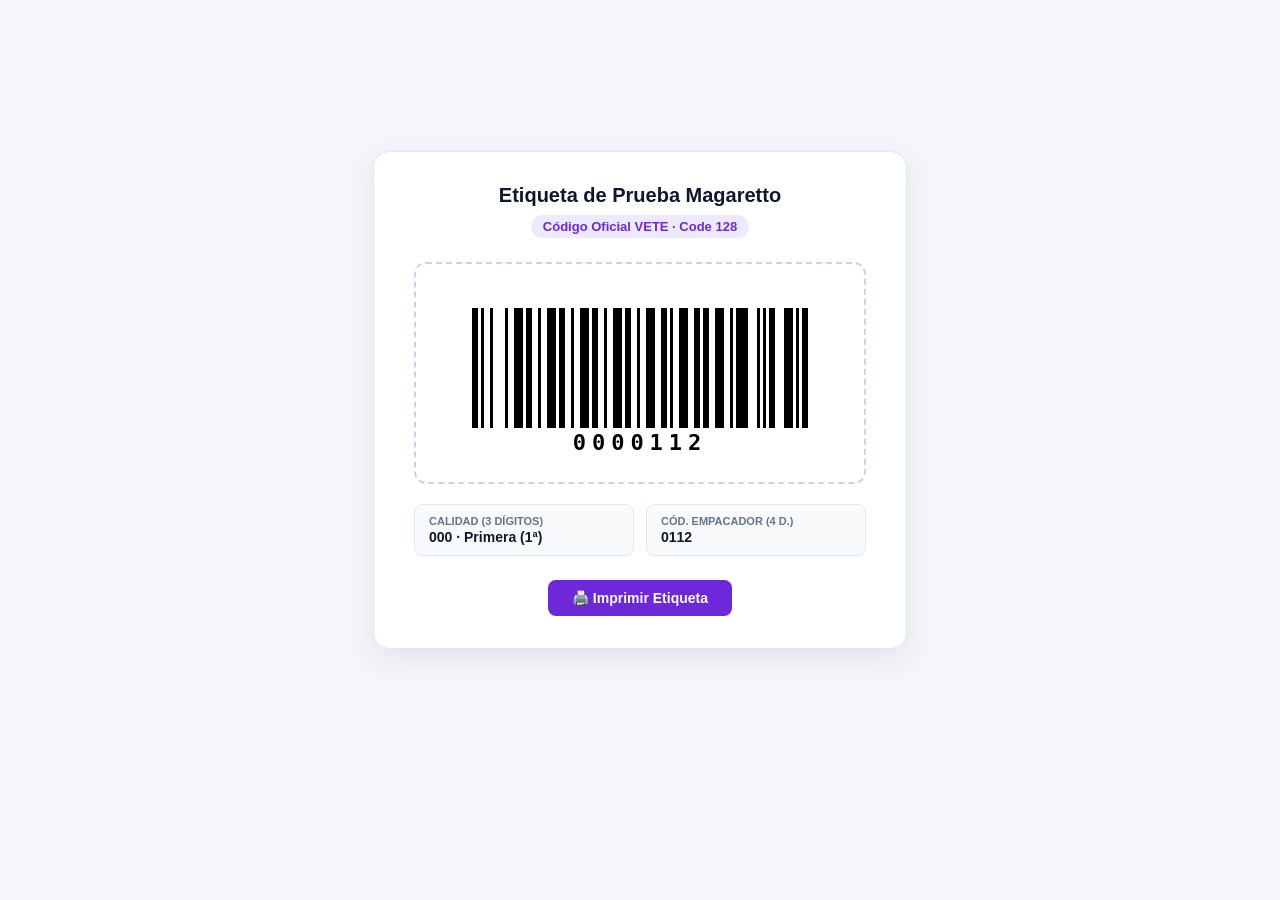
<file: ver_codigo_0000112.html>
<!DOCTYPE html>
<html lang="es">
<head>
  <meta charset="UTF-8">
  <title>Código de Barra: 0000112 - Magaretto</title>
  <style>
    body {
      font-family: -apple-system, BlinkMacSystemFont, "Segoe UI", Roboto, sans-serif;
      background: #F4F6FB;
      margin: 0;
      padding: 40px 20px;
      display: flex;
      flex-direction: column;
      align-items: center;
      justify-content: center;
      min-height: 80vh;
    }
    .card {
      background: #FFFFFF;
      border-radius: 16px;
      padding: 32px 40px;
      box-shadow: 0 10px 30px rgba(0,0,0,0.08);
      text-align: center;
      max-width: 520px;
      border: 1px solid #E2E8F0;
    }
    h1 {
      margin: 0 0 8px;
      font-size: 20px;
      color: #0F172A;
    }
    .badge {
      display: inline-block;
      background: #EDE9FE;
      color: #6D28D9;
      font-weight: 700;
      padding: 4px 12px;
      border-radius: 999px;
      font-size: 13px;
      margin-bottom: 24px;
    }
    .barcode-container {
      background: #FFFFFF;
      padding: 24px 16px;
      border: 2px dashed #CBD5E1;
      border-radius: 12px;
      margin-bottom: 20px;
      display: flex;
      justify-content: center;
    }
    .barcode-container svg {
      max-width: 100%;
      height: auto;
    }
    .meta-grid {
      display: grid;
      grid-template-columns: 1fr 1fr;
      gap: 12px;
      margin-top: 16px;
      text-align: left;
      font-size: 14px;
    }
    .meta-item {
      background: #F8FAFC;
      padding: 10px 14px;
      border-radius: 8px;
      border: 1px solid #E2E8F0;
    }
    .meta-label {
      color: #64748B;
      font-size: 11px;
      text-transform: uppercase;
      font-weight: 700;
      margin-bottom: 2px;
    }
    .meta-val {
      color: #0F172A;
      font-weight: 700;
    }
    .btn-print {
      margin-top: 24px;
      background: #6D28D9;
      color: #FFFFFF;
      border: none;
      padding: 10px 24px;
      border-radius: 8px;
      font-weight: 700;
      font-size: 14px;
      cursor: pointer;
    }
    .btn-print:hover {
      background: #5B21B6;
    }
  </style>
</head>
<body>

  <div class="card">
    <h1>Etiqueta de Prueba Magaretto</h1>
    <div class="badge">Código Oficial VETE · Code 128</div>

    <div class="barcode-container">
      <svg xmlns="http://www.w3.org/2000/svg" viewBox="0 0 416 170" width="416" height="170">
        <rect width="100%" height="100%" fill="#FFFFFF" rx="8" />
        <rect x="40" y="20" width="6" height="120" fill="#000000" />
        <rect x="49" y="20" width="3" height="120" fill="#000000" />
        <rect x="58" y="20" width="3" height="120" fill="#000000" />
        <rect x="73" y="20" width="3" height="120" fill="#000000" />
        <rect x="82" y="20" width="9" height="120" fill="#000000" />
        <rect x="94" y="20" width="6" height="120" fill="#000000" />
        <rect x="106" y="20" width="3" height="120" fill="#000000" />
        <rect x="115" y="20" width="9" height="120" fill="#000000" />
        <rect x="127" y="20" width="6" height="120" fill="#000000" />
        <rect x="139" y="20" width="3" height="120" fill="#000000" />
        <rect x="148" y="20" width="9" height="120" fill="#000000" />
        <rect x="160" y="20" width="6" height="120" fill="#000000" />
        <rect x="172" y="20" width="3" height="120" fill="#000000" />
        <rect x="181" y="20" width="9" height="120" fill="#000000" />
        <rect x="193" y="20" width="6" height="120" fill="#000000" />
        <rect x="205" y="20" width="3" height="120" fill="#000000" />
        <rect x="214" y="20" width="9" height="120" fill="#000000" />
        <rect x="229" y="20" width="6" height="120" fill="#000000" />
        <rect x="238" y="20" width="3" height="120" fill="#000000" />
        <rect x="247" y="20" width="9" height="120" fill="#000000" />
        <rect x="262" y="20" width="6" height="120" fill="#000000" />
        <rect x="271" y="20" width="6" height="120" fill="#000000" />
        <rect x="283" y="20" width="9" height="120" fill="#000000" />
        <rect x="298" y="20" width="3" height="120" fill="#000000" />
        <rect x="304" y="20" width="12" height="120" fill="#000000" />
        <rect x="325" y="20" width="3" height="120" fill="#000000" />
        <rect x="331" y="20" width="3" height="120" fill="#000000" />
        <rect x="337" y="20" width="6" height="120" fill="#000000" />
        <rect x="352" y="20" width="9" height="120" fill="#000000" />
        <rect x="364" y="20" width="3" height="120" fill="#000000" />
        <rect x="370" y="20" width="6" height="120" fill="#000000" />
        <text x="208" y="162" font-family="monospace, Courier, sans-serif" font-size="22" font-weight="900" fill="#000000" text-anchor="middle" letter-spacing="6">0000112</text>
      </svg>
    </div>

    <div class="meta-grid">
      <div class="meta-item">
        <div class="meta-label">Calidad (3 dígitos)</div>
        <div class="meta-val">000 · Primera (1ª)</div>
      </div>
      <div class="meta-item">
        <div class="meta-label">Cód. Empacador (4 d.)</div>
        <div class="meta-val">0112</div>
      </div>
    </div>

    <button class="btn-print" onclick="window.print()">🖨️ Imprimir Etiqueta</button>
  </div>

</body>
</html>
</file>
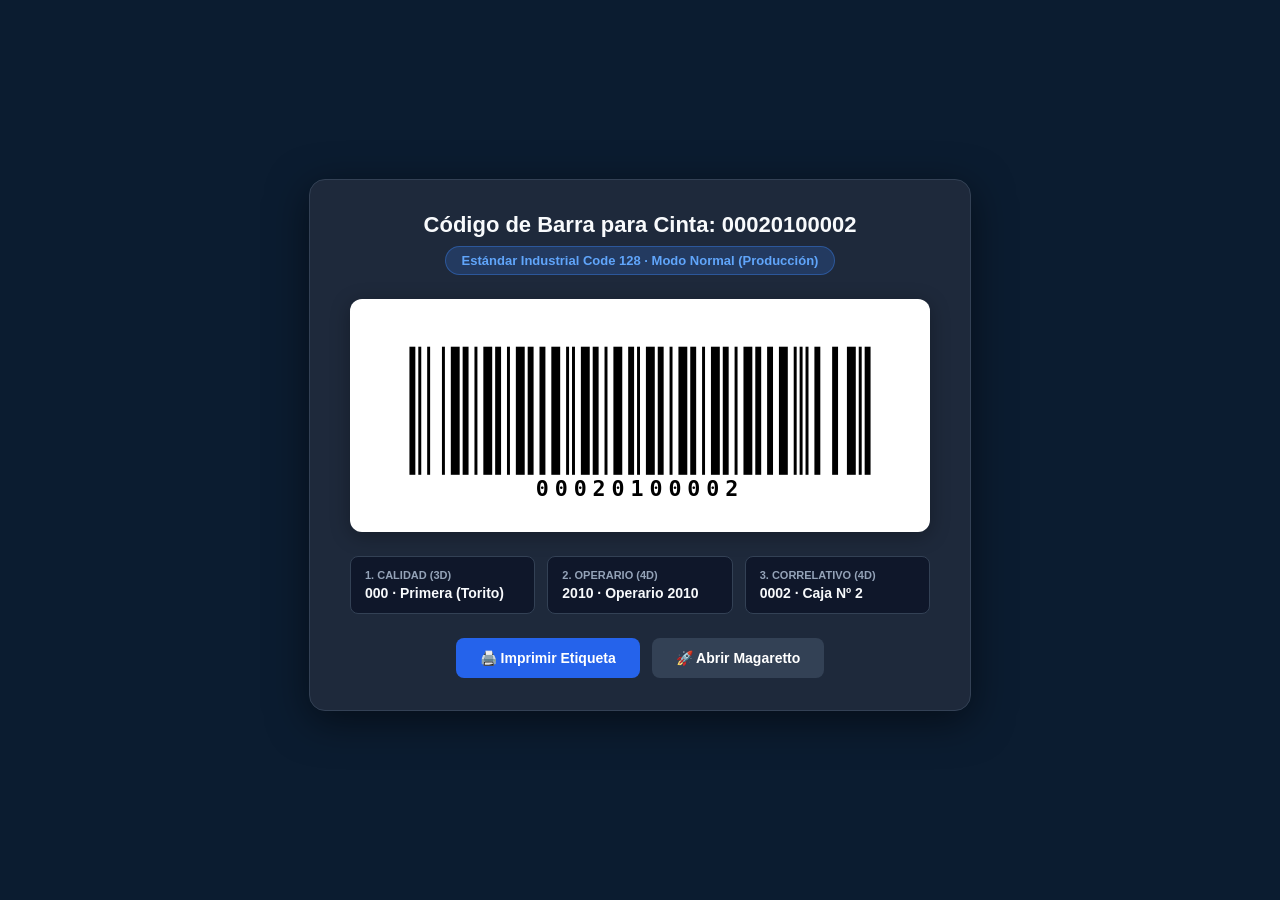
<file: ver_codigo_00020100002.html>
<!DOCTYPE html>
<html lang="es">
<head>
  <meta charset="UTF-8">
  <meta name="viewport" content="width=device-width, initial-scale=1.0">
  <title>Código de Barra: 00020100002 - Magaretto</title>
  <style>
    body {
      font-family: -apple-system, BlinkMacSystemFont, "Segoe UI", Roboto, sans-serif;
      background: #0B1C30;
      color: #F8FAFC;
      margin: 0;
      padding: 40px 20px;
      display: flex;
      flex-direction: column;
      align-items: center;
      justify-content: center;
      min-height: 90vh;
    }
    .card {
      background: #1E293B;
      border-radius: 16px;
      padding: 32px 40px;
      box-shadow: 0 10px 40px rgba(0,0,0,0.5);
      text-align: center;
      max-width: 580px;
      border: 1px solid #334155;
    }
    h1 {
      margin: 0 0 8px;
      font-size: 22px;
      color: #F8FAFC;
    }
    .badge {
      display: inline-block;
      background: rgba(59, 130, 246, 0.2);
      color: #60A5FA;
      font-weight: 700;
      padding: 6px 16px;
      border-radius: 999px;
      font-size: 13px;
      margin-bottom: 24px;
      border: 1px solid rgba(59, 130, 246, 0.4);
    }
    .barcode-container {
      background: #FFFFFF;
      padding: 28px 20px;
      border-radius: 12px;
      margin-bottom: 24px;
      display: flex;
      justify-content: center;
      box-shadow: 0 4px 20px rgba(0,0,0,0.3);
    }
    .barcode-container svg {
      max-width: 100%;
      height: auto;
    }
    .meta-grid {
      display: grid;
      grid-template-columns: 1fr 1fr 1fr;
      gap: 12px;
      margin-top: 16px;
      text-align: left;
      font-size: 14px;
    }
    .meta-item {
      background: #0F172A;
      padding: 12px 14px;
      border-radius: 8px;
      border: 1px solid #334155;
    }
    .meta-label {
      color: #94A3B8;
      font-size: 11px;
      text-transform: uppercase;
      font-weight: 700;
      margin-bottom: 4px;
    }
    .meta-val {
      color: #F8FAFC;
      font-weight: 700;
      font-size: 14px;
    }
    .actions {
      display: flex;
      gap: 12px;
      justify-content: center;
      margin-top: 24px;
    }
    .btn {
      background: #2563EB;
      color: #FFFFFF;
      border: none;
      padding: 12px 24px;
      border-radius: 8px;
      font-weight: 700;
      font-size: 14px;
      cursor: pointer;
      text-decoration: none;
      display: inline-flex;
      align-items: center;
      gap: 8px;
    }
    .btn:hover {
      background: #1D4ED8;
    }
    .btn-secondary {
      background: #334155;
    }
    .btn-secondary:hover {
      background: #475569;
    }
    @media print {
      body {
        background: #FFF;
        color: #000;
        padding: 0;
      }
      .card {
        border: none;
        box-shadow: none;
        background: #FFF;
        padding: 0;
      }
      .badge, .actions, .meta-grid, h1 {
        display: none;
      }
      .barcode-container {
        border: none;
        box-shadow: none;
        padding: 0;
      }
    }
  </style>
</head>
<body>

  <div class="card">
    <h1>Código de Barra para Cinta: 00020100002</h1>
    <div class="badge">Estándar Industrial Code 128 · Modo Normal (Producción)</div>

    <div class="barcode-container">
      <svg xmlns="http://www.w3.org/2000/svg" viewBox="0 0 548 180" width="548" height="180">
  <rect width="100%" height="100%" fill="#FFFFFF" rx="8" />
  <rect x="40" y="20" width="6" height="130" fill="#000000" />
  <rect x="49" y="20" width="3" height="130" fill="#000000" />
  <rect x="58" y="20" width="3" height="130" fill="#000000" />
  <rect x="73" y="20" width="3" height="130" fill="#000000" />
  <rect x="82" y="20" width="9" height="130" fill="#000000" />
  <rect x="94" y="20" width="6" height="130" fill="#000000" />
  <rect x="106" y="20" width="3" height="130" fill="#000000" />
  <rect x="115" y="20" width="9" height="130" fill="#000000" />
  <rect x="127" y="20" width="6" height="130" fill="#000000" />
  <rect x="139" y="20" width="3" height="130" fill="#000000" />
  <rect x="148" y="20" width="9" height="130" fill="#000000" />
  <rect x="160" y="20" width="6" height="130" fill="#000000" />
  <rect x="172" y="20" width="6" height="130" fill="#000000" />
  <rect x="184" y="20" width="9" height="130" fill="#000000" />
  <rect x="199" y="20" width="3" height="130" fill="#000000" />
  <rect x="205" y="20" width="3" height="130" fill="#000000" />
  <rect x="214" y="20" width="9" height="130" fill="#000000" />
  <rect x="226" y="20" width="6" height="130" fill="#000000" />
  <rect x="238" y="20" width="3" height="130" fill="#000000" />
  <rect x="247" y="20" width="9" height="130" fill="#000000" />
  <rect x="262" y="20" width="6" height="130" fill="#000000" />
  <rect x="271" y="20" width="3" height="130" fill="#000000" />
  <rect x="280" y="20" width="9" height="130" fill="#000000" />
  <rect x="292" y="20" width="6" height="130" fill="#000000" />
  <rect x="304" y="20" width="3" height="130" fill="#000000" />
  <rect x="313" y="20" width="9" height="130" fill="#000000" />
  <rect x="325" y="20" width="6" height="130" fill="#000000" />
  <rect x="337" y="20" width="3" height="130" fill="#000000" />
  <rect x="346" y="20" width="9" height="130" fill="#000000" />
  <rect x="358" y="20" width="6" height="130" fill="#000000" />
  <rect x="370" y="20" width="3" height="130" fill="#000000" />
  <rect x="379" y="20" width="9" height="130" fill="#000000" />
  <rect x="391" y="20" width="6" height="130" fill="#000000" />
  <rect x="403" y="20" width="6" height="130" fill="#000000" />
  <rect x="415" y="20" width="9" height="130" fill="#000000" />
  <rect x="430" y="20" width="3" height="130" fill="#000000" />
  <rect x="436" y="20" width="3" height="130" fill="#000000" />
  <rect x="442" y="20" width="3" height="130" fill="#000000" />
  <rect x="451" y="20" width="6" height="130" fill="#000000" />
  <rect x="469" y="20" width="6" height="130" fill="#000000" />
  <rect x="484" y="20" width="9" height="130" fill="#000000" />
  <rect x="496" y="20" width="3" height="130" fill="#000000" />
  <rect x="502" y="20" width="6" height="130" fill="#000000" />
  <text x="274" y="172" font-family="monospace, Courier, sans-serif" font-size="22" font-weight="900" fill="#000000" text-anchor="middle" letter-spacing="6">00020100002</text>
</svg>
    </div>

    <div class="meta-grid">
      <div class="meta-item">
        <div class="meta-label">1. Calidad (3d)</div>
        <div class="meta-val">000 · Primera (Torito)</div>
      </div>
      <div class="meta-item">
        <div class="meta-label">2. Operario (4d)</div>
        <div class="meta-val">2010 · Operario 2010</div>
      </div>
      <div class="meta-item">
        <div class="meta-label">3. Correlativo (4d)</div>
        <div class="meta-val">0002 · Caja Nº 2</div>
      </div>
    </div>

    <div class="actions">
      <button class="btn" onclick="window.print()">🖨️ Imprimir Etiqueta</button>
      <a class="btn btn-secondary" href="https://magaretto.biappgo.com" target="_blank">🚀 Abrir Magaretto</a>
    </div>
  </div>

</body>
</html>
</file>
